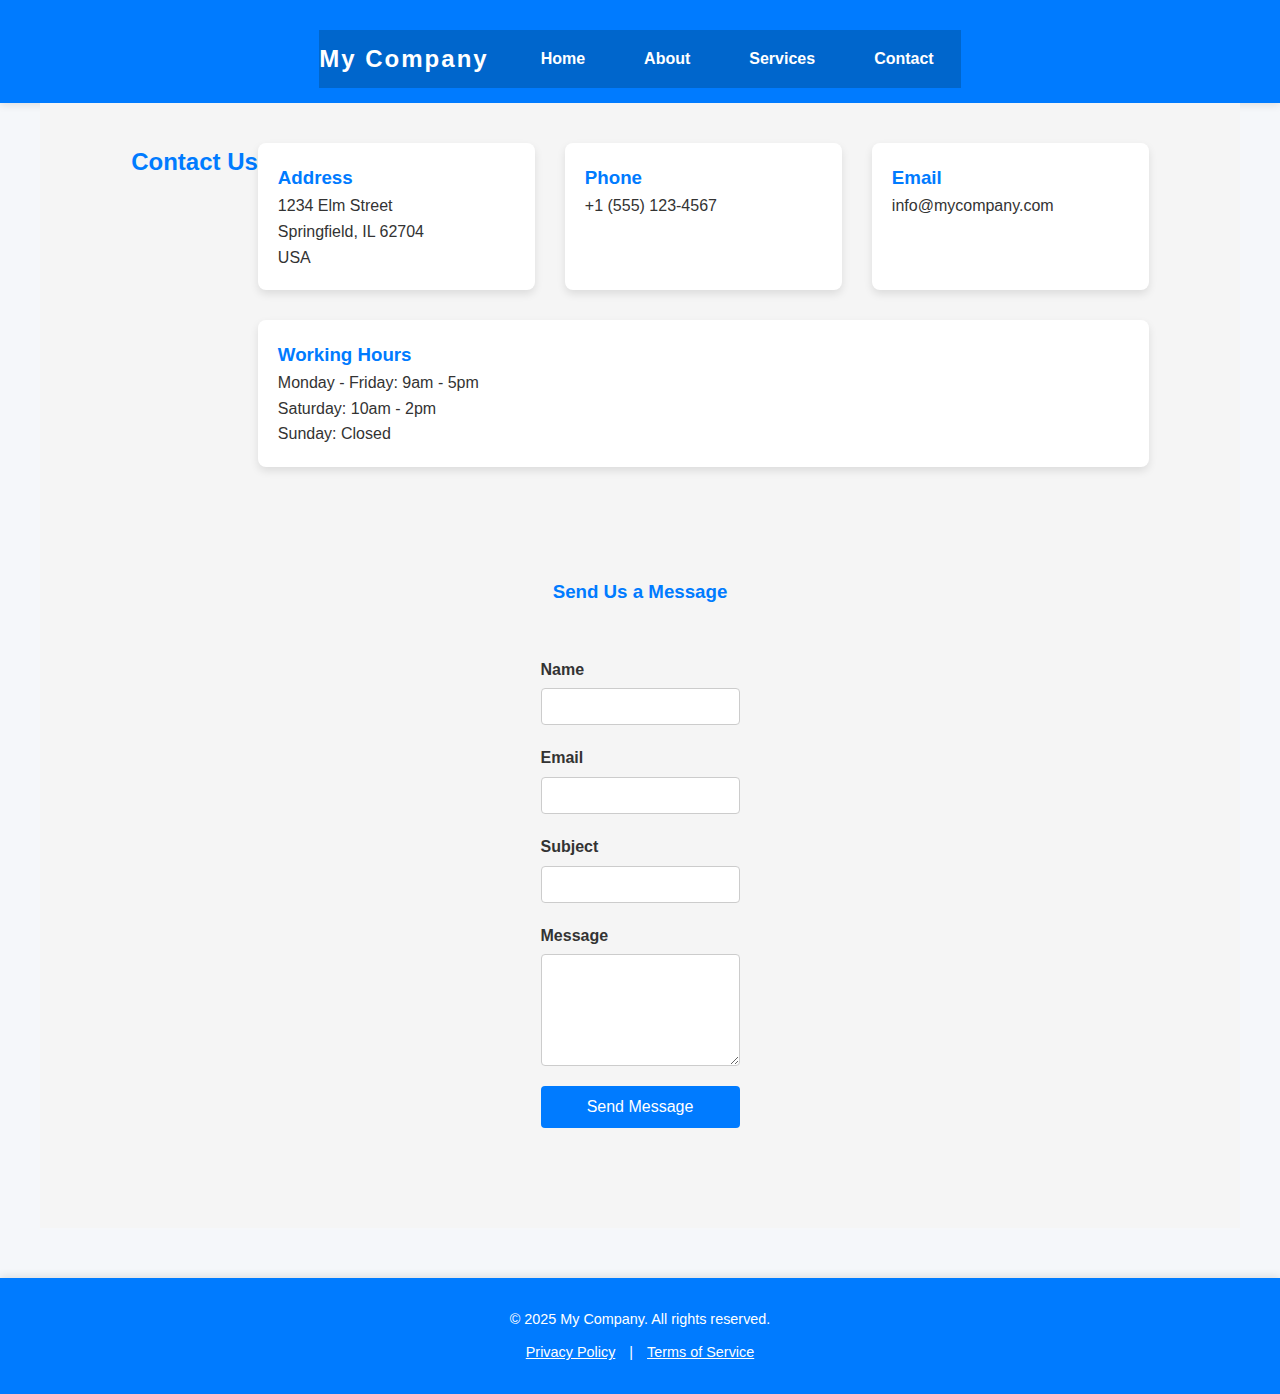
<file: contact.html>
<!DOCTYPE html>
<html lang="en">
<head>
    <link rel="stylesheet" href="main.css">
<meta charset="UTF-8" />
<meta name="viewport" content="width=device-width, initial-scale=1.0" />
<title>Contact Us</title>
<style>
  body {
    margin: 0;
    font-family: Arial, sans-serif;
    background-color: #f5f7fa; /* White Smoke */
    color: #333;
  }

  /* Header menu styling */
  header {
    background-color: #007bff; /* Blue */
    padding: 15px 30px;
  }

  header nav {
    display: flex;
    justify-content: space-between;
    align-items: center;
    flex-wrap: wrap;
  }

  header h1 {
    color: #fff;
    margin: 0;
    font-size: 24px;
  }

  nav ul {
    list-style: none;
    display: flex;
    margin: 0;
    padding: 0;
  }

  nav ul li {
    margin-left: 20px;
  }

  nav ul li a {
    color: #fff;
    text-decoration: none;
    font-weight: bold;
  }

  nav ul li a:hover {
    text-decoration: underline;
  }

  /* Main content styling */
  main {
    padding: 40px 20px;
    max-width: 1200px;
    margin: auto;
  }

  h2 {
    color: #007bff;
    text-align: center;
    margin-bottom: 30px;
  }

  /* Contact Details */
  .contact-details {
    display: flex;
    flex-wrap: wrap;
    gap: 30px;
    justify-content: center;
  }

  .detail {
    background-color: #fff;
    padding: 20px;
    border-radius: 8px;
    flex: 1 1 250px;
    box-shadow: 0 4px 8px rgba(0,0,0,0.1);
  }

  .detail h3 {
    margin-top: 0;
    color: #007bff;
  }

  /* Contact form styling */
  form {
    margin-top: 50px;
    display: flex;
    flex-direction: column;
    max-width: 600px;
    margin-left: auto;
    margin-right: auto;
  }

  label {
    margin-bottom: 6px;
    font-weight: bold;
  }

  input, textarea {
    padding: 10px;
    margin-bottom: 20px;
    border: 1px solid #ccc;
    border-radius: 4px;
    font-family: Arial, sans-serif;
  }

  button {
    background-color: #007bff;
    color: #fff;
    padding: 12px;
    border: none;
    border-radius: 4px;
    cursor: pointer;
    font-size: 16px;
  }

  button:hover {
    background-color: #0056b3;
  }

  /* Footer styling */
  footer {
    background-color: #007bff;
    color: #fff;
    padding: 20px 30px;
    text-align: center;
    margin-top: 50px;
  }

  /* Responsive adjustments */
  @media (max-width: 768px) {
    header nav {
      flex-direction: column;
      align-items: center;
    }

    nav ul {
      flex-direction: column;
      align-items: center;
    }

    nav ul li {
      margin: 10px 0;
    }
  }
</style>
</head>
<body>

<header>
  <nav>
    <h1>My Company</h1>
    <ul>
      <li><a href="#">Home</a></li>
      <li><a href="#">About</a></li>
      <li><a href="#">Services</a></li>
      <li><a href="#">Contact</a></li>
    </ul>
  </nav>
</header>

<main>
  <h2>Contact Us</h2>
  
  <section class="contact-details">
    <div class="detail">
      <h3>Address</h3>
      <p>1234 Elm Street<br/>Springfield, IL 62704<br/>USA</p>
    </div>
    <div class="detail">
      <h3>Phone</h3>
      <p>+1 (555) 123-4567</p>
    </div>
    <div class="detail">
      <h3>Email</h3>
      <p>info@mycompany.com</p>
    </div>
    <div class="detail">
      <h3>Working Hours</h3>
      <p>Monday - Friday: 9am - 5pm<br/>Saturday: 10am - 2pm<br/>Sunday: Closed</p>
    </div>
  </section>

  <section class="contact-form">
    <h3 style="text-align:center; margin-top:50px; color:#007bff;">Send Us a Message</h3>
    <form action="#" method="post">
      <label for="name">Name</label>
      <input type="text" id="name" name="name" required />

      <label for="email">Email</label>
      <input type="email" id="email" name="email" required />

      <label for="subject">Subject</label>
      <input type="text" id="subject" name="subject" />

      <label for="message">Message</label>
      <textarea id="message" name="message" rows="6" required></textarea>

      <button type="submit">Send Message</button>
    </form>
  </section>
</main>

<footer>
  <p>&copy; 2025 My Company. All rights reserved.</p>
  <p>
    <a href="#" style="color: #fff; text-decoration: underline;">Privacy Policy</a> | 
    <a href="#" style="color: #fff; text-decoration: underline;">Terms of Service</a>
  </p>
</footer>

</body>
</html>
</file>
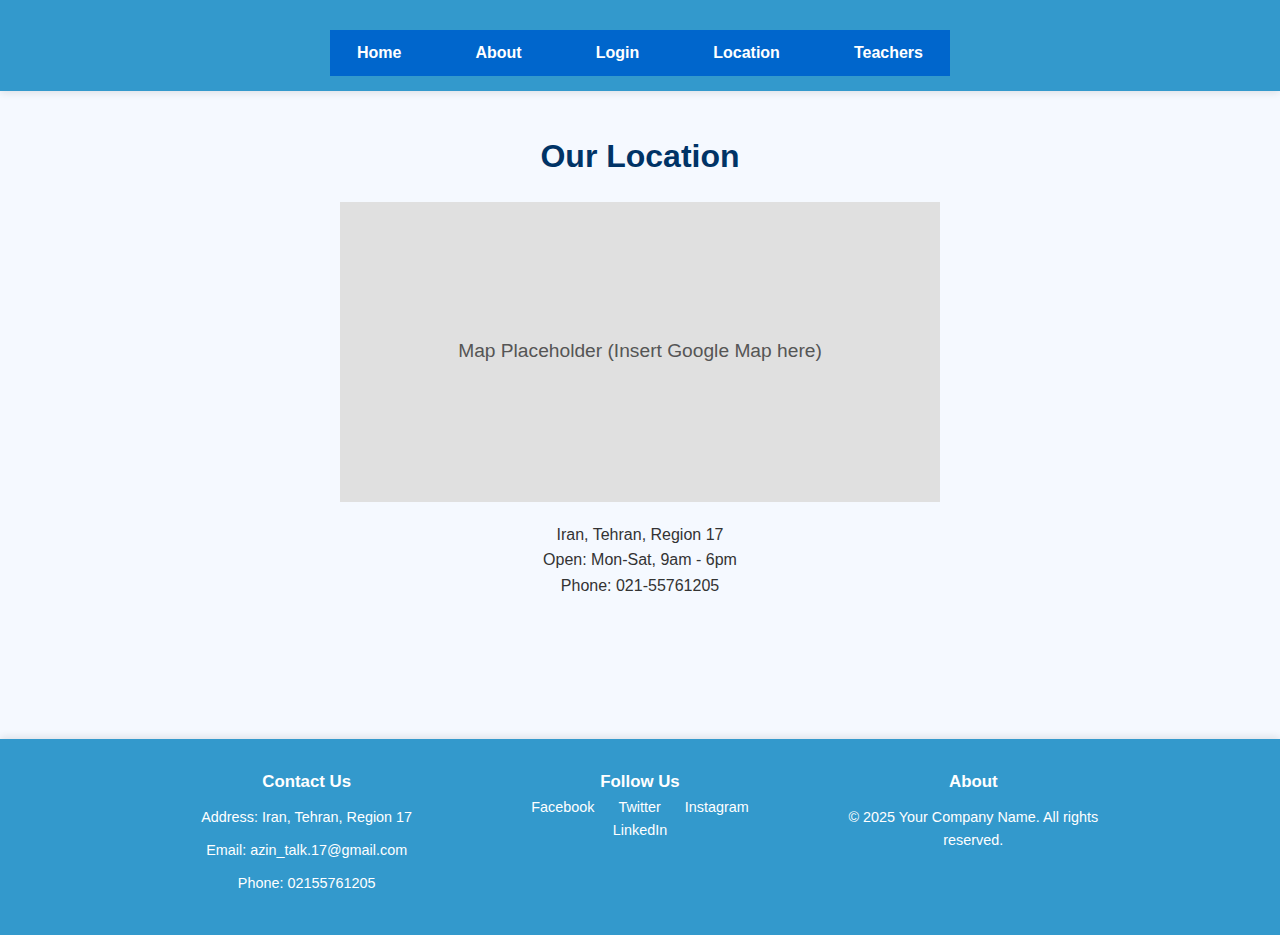
<file: loc.html>
<!DOCTYPE html>
<html lang="en">
<head>
    <link rel="stylesheet" href="main.css">
<meta charset="UTF-8" />
<meta name="viewport" content="width=device-width, initial-scale=1.0" />
<title>Our Location</title>
<style>
  body {
    margin: 0;
    font-family: Arial, sans-serif;
    background-color: #f5f9ff;
    color: #333;
  }

  header {
    background-color: #3399cc; 
    padding: 15px 20px;
  }

  header nav {
    display: flex;
    justify-content: center;
    gap: 20px;
  }

  header nav ul {
    list-style: none;
    padding: 0;
    margin: 0;
    display: flex;
    gap: 20px;
  }

  header nav a {
    color: white;
    text-decoration: none;
    font-weight: bold;
  }

  header nav a:hover {
    text-decoration: underline;
  }

  .location-section {
    padding: 40px 20px;
    text-align: center;
  }

  .location-section h1 {
    margin-bottom: 20px;
    color: #003366;
  }

  .map-placeholder {
    width: 100%;
    max-width: 600px;
    height: 300px;
    margin: 0 auto 20px;
    background-color: #e0e0e0; 
    display: flex;
    align-items: center;
    justify-content: center;
    font-size: 1.2em;
    color: #555;
  }

  footer {
    background-color: #3399cc; 
    padding: 20px;
    color: white;
  }

  .footer-container {
    max-width: 1000px;
    margin: 0 auto;
    display: flex;
    flex-wrap: wrap;
    justify-content: space-between;
  }

  .footer-column {
    flex: 1;
    min-width: 200px;
    margin: 10px;
  }

  .footer-column h3 {
    margin-top: 0;
  }

  .social-icons a {
    margin-right: 10px;
    color: white;
    text-decoration: none;
  }

  .social-icons a:hover {
    text-decoration: underline;
  }

  @media(max-width: 600px) {
    header nav {
      flex-direction: column;
      gap: 10px;
    }

    .map-placeholder {
      height: 200px;
    }

    .footer-container {
      flex-direction: column;
      align-items: center;
    }
  }
</style>
</head>
<body>

<header>
  <nav>
    <ul>
      <li><a href="index.html">Home</a></li>
      <li><a href="about.html">About</a></li>
      <li><a href="login.page.html">Login</a></li>
      <li><a href="loc.html">Location</a></li>
      <li><a href="teacher.html">Teachers</a></li>
    </ul>
  </nav>
</header>

<section id="location" class="location-section">
  <h1>Our Location</h1>
  <div class="map-placeholder">
    Map Placeholder (Insert Google Map here)
  </div>
  <p>Iran, Tehran, Region 17</p>
  <p>Open: Mon-Sat, 9am - 6pm</p>
  <p>Phone: 021-55761205</p>
</section>

<footer>
  <div class="footer-container">
    <div class="footer-column">
      <h3>Contact Us</h3>
      <p>Address: Iran, Tehran, Region 17</p>
      <p>Email: azin_talk.17@gmail.com</p>
      <p>Phone: 02155761205</p>
    </div>
    <div class="footer-column">
      <h3>Follow Us</h3>
      <div class="social-icons">
        <a href="#" aria-label="Facebook">Facebook</a>
        <a href="#" aria-label="Twitter">Twitter</a>
        <a href="#" aria-label="Instagram">Instagram</a>
        <a href="#" aria-label="LinkedIn">LinkedIn</a>
      </div>
    </div>
    <div class="footer-column">
      <h3>About</h3>
      <p>&copy; 2025 Your Company Name. All rights reserved.</p>
    </div>
  </div>
</footer>

</body>
</html>
</file>
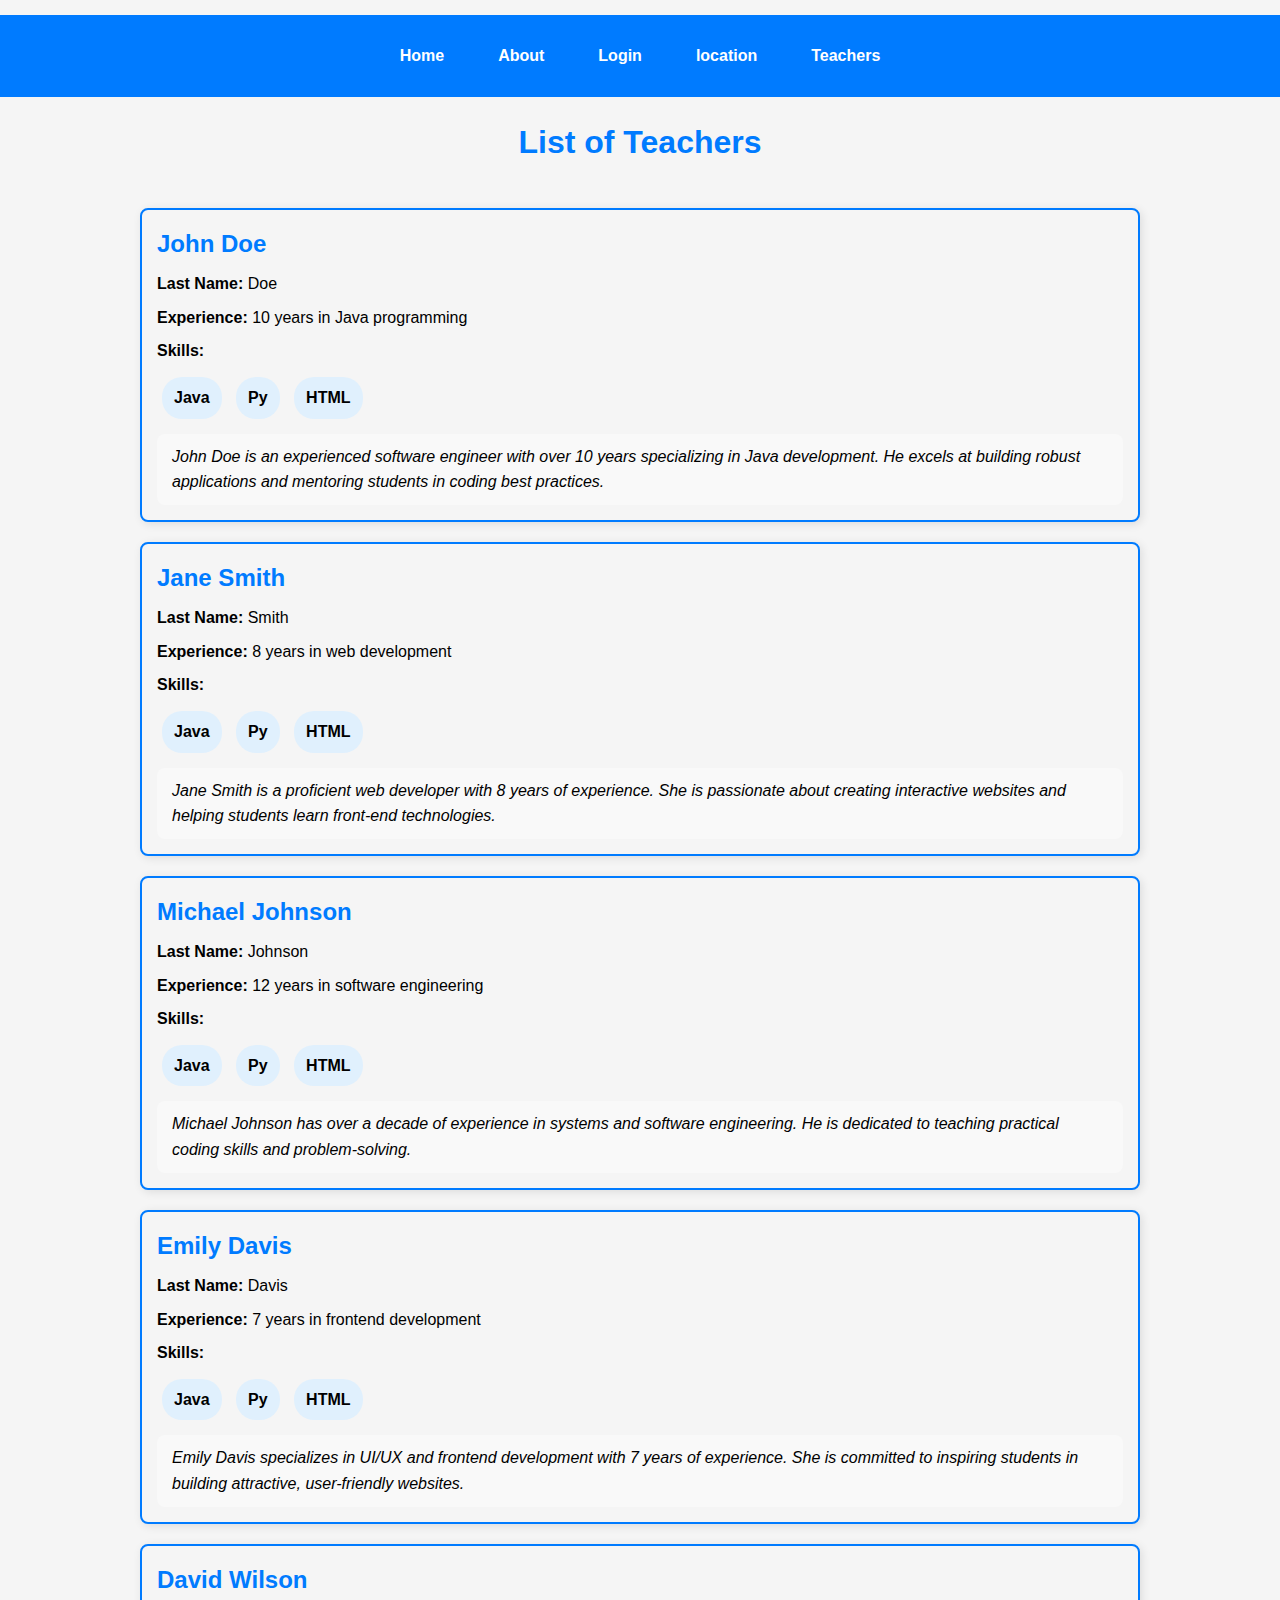
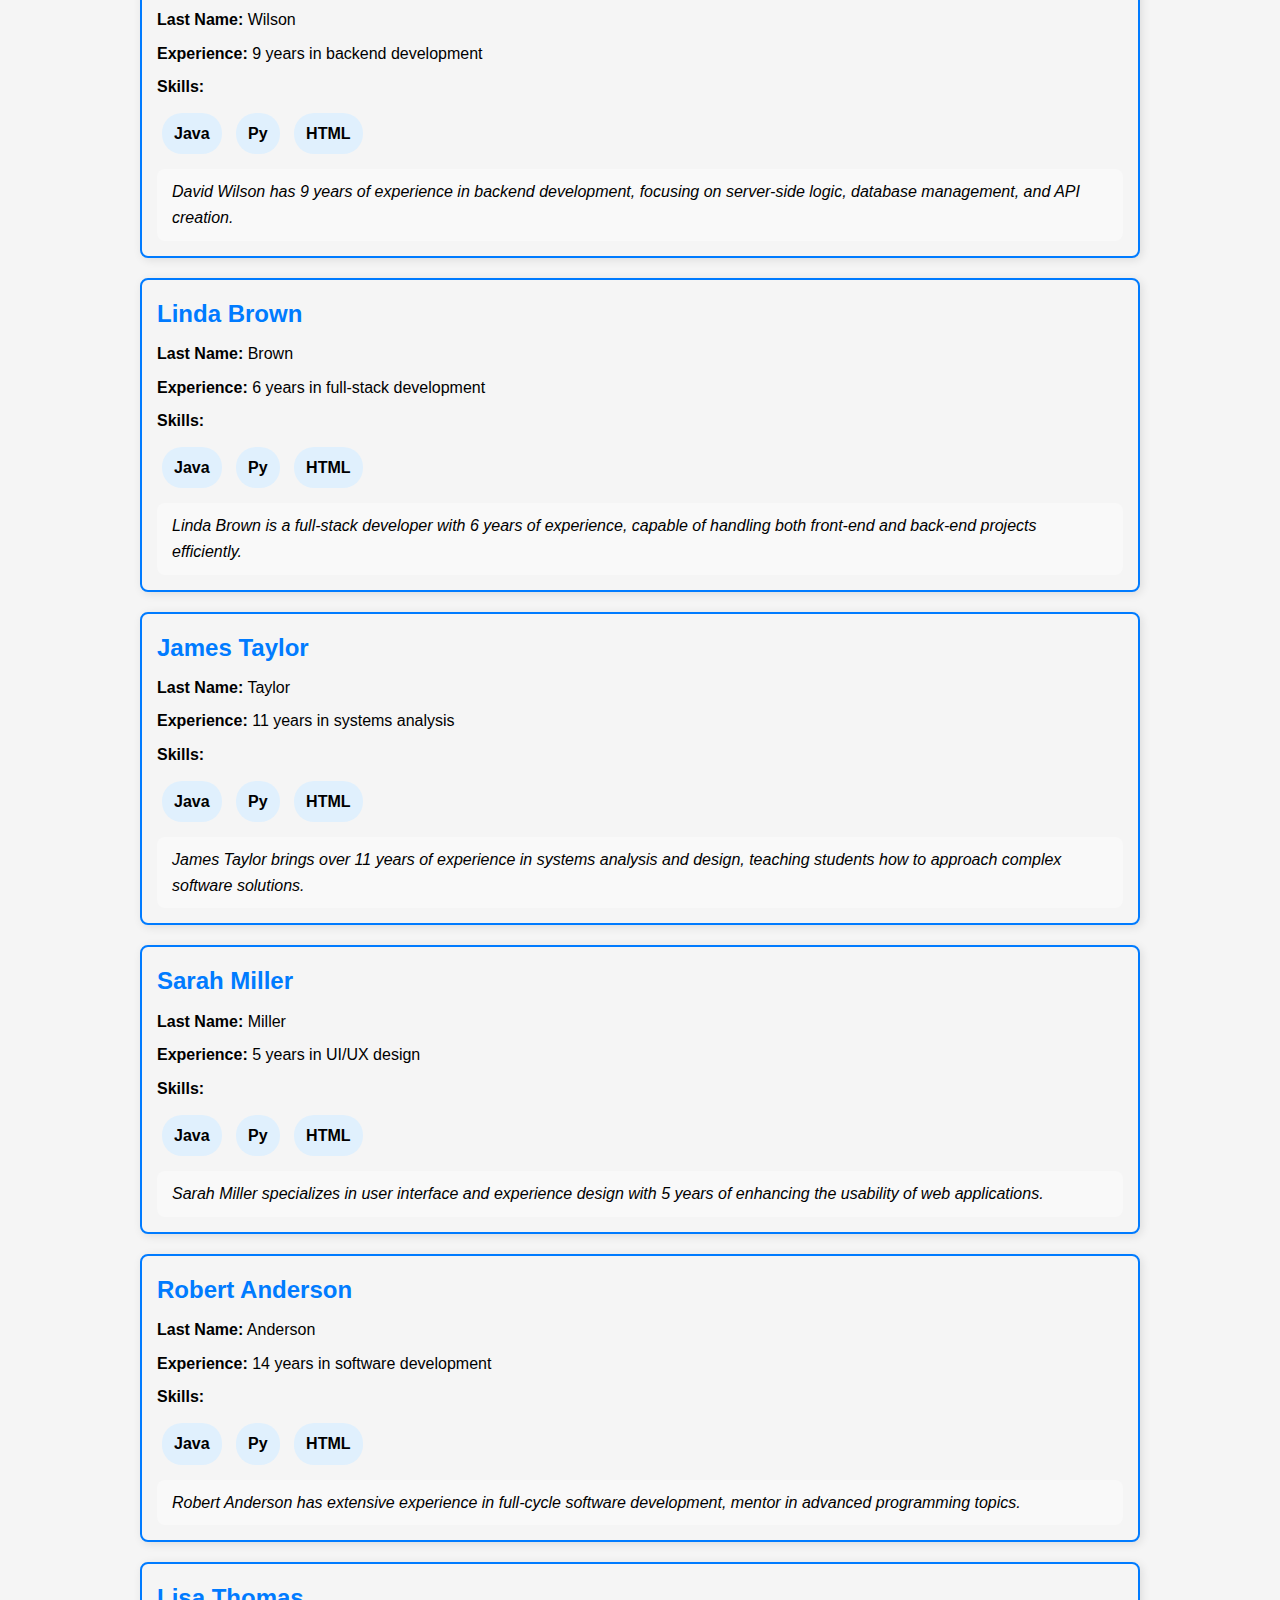
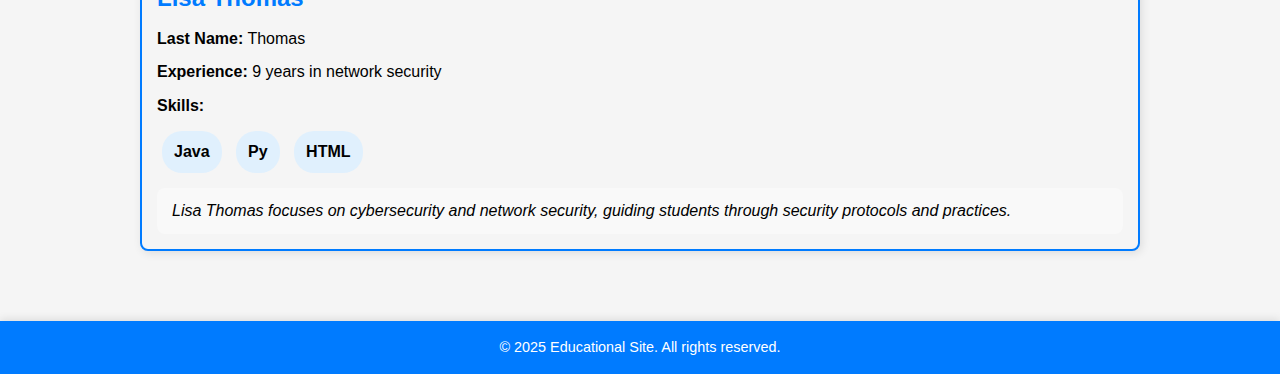
<file: teacher.html>
<!DOCTYPE html>
<html lang="en">
<head>
  <link rel="stylesheet" href="main.css">
<meta charset="UTF-8" />
<meta name="viewport" content="width=device-width, initial-scale=1.0" />
<title>Teachers List</title>
<style>
  body {
    font-family: Arial, sans-serif;
    background-color: whitesmoke;
    margin: 0;
    padding: 0;
    color: #000;
  }
  /* Navigation menu styles */
  nav {
    background-color: #007BFF;
    overflow: hidden;
    padding: 10px 20px;
  }
  nav a {
    float: left;
    color: #fff;
    text-align: center;
    padding: 12px 20px;
    text-decoration: none;
    font-weight: bold;
  }
  nav a:hover {
    background-color: #0056b3;
  }

  /* Header styles */
  h1 {
    color: #007BFF;
    text-align: center;
    padding: 20px 0;
    margin: 0;
  }

  /* Main content styles */
  .teacher-list {
    max-width: 1000px;
    margin: 20px auto;
  }

  .teacher {
    background-color: whitesmoke;
    border: 2px solid #007BFF;
    border-radius: 8px;
    padding: 15px;
    margin-bottom: 20px;
    box-shadow: 2px 2px 10px rgba(0,0,0,0.1);
  }

  .teacher h2 {
    margin-top: 0;
    color: #007BFF;
  }

  .teacher p {
    margin: 8px 0;
  }

  .skills {
    list-style-type: none;
    padding: 0;
    margin: 8px 0;
  }

  .skills li {
    display: inline-block;
    background-color: #e0f0fd;
    margin: 5px;
    padding: 8px 12px;
    border-radius: 20px;
    font-weight: bold;
  }

  /* Description styles */
  .description {
    margin-top: 10px;
    background-color: #f9f9f9;
    padding: 10px 15px;
    border-radius: 8px;
    font-style: italic;
  }

  /* Footer styles */
  footer {
    background-color: #007BFF;
    color: #fff;
    text-align: center;
    padding: 15px 20px;
    margin-top: 30px;
  }
</style>
</head>
<body>

<!-- Navigation Menu -->
<nav>
        <ul>
          <li><a href="index.html">Home</a></li>
          <li><a href="about.html">About</a></li>
          <li><a href="login.page.html">Login</a></li>
          <li><a href="loc.html">location</a></li>
          <li><a href="teacher.html">Teachers</a></li>
        </ul>
      </nav>
<!-- Page Title -->
<h1>List of Teachers</h1>

<!-- Teachers list -->
<div class="teacher-list">
  <div class="teacher">
    <h2>John Doe</h2>
    <p><strong>Last Name:</strong> Doe</p>
    <p><strong>Experience:</strong> 10 years in Java programming</p>
    <p><strong>Skills:</strong></p>
    <ul class="skills">
      <li>Java</li>
      <li>Py</li>
      <li>HTML</li>
    </ul>
    <div class="description">
      John Doe is an experienced software engineer with over 10 years specializing in Java development. He excels at building robust applications and mentoring students in coding best practices.
    </div>
  </div>
  <div class="teacher">
    <h2>Jane Smith</h2>
    <p><strong>Last Name:</strong> Smith</p>
    <p><strong>Experience:</strong> 8 years in web development</p>
    <p><strong>Skills:</strong></p>
    <ul class="skills">
      <li>Java</li>
      <li>Py</li>
      <li>HTML</li>
    </ul>
    <div class="description">
      Jane Smith is a proficient web developer with 8 years of experience. She is passionate about creating interactive websites and helping students learn front-end technologies.
    </div>
  </div>
  <div class="teacher">
    <h2>Michael Johnson</h2>
    <p><strong>Last Name:</strong> Johnson</p>
    <p><strong>Experience:</strong> 12 years in software engineering</p>
    <p><strong>Skills:</strong></p>
    <ul class="skills">
      <li>Java</li>
      <li>Py</li>
      <li>HTML</li>
    </ul>
    <div class="description">
      Michael Johnson has over a decade of experience in systems and software engineering. He is dedicated to teaching practical coding skills and problem-solving.
    </div>
  </div>
  <div class="teacher">
    <h2>Emily Davis</h2>
    <p><strong>Last Name:</strong> Davis</p>
    <p><strong>Experience:</strong> 7 years in frontend development</p>
    <p><strong>Skills:</strong></p>
    <ul class="skills">
      <li>Java</li>
      <li>Py</li>
      <li>HTML</li>
    </ul>
    <div class="description">
      Emily Davis specializes in UI/UX and frontend development with 7 years of experience. She is committed to inspiring students in building attractive, user-friendly websites.
    </div>
  </div>
  <div class="teacher">
    <h2>David Wilson</h2>
    <p><strong>Last Name:</strong> Wilson</p>
    <p><strong>Experience:</strong> 9 years in backend development</p>
    <p><strong>Skills:</strong></p>
    <ul class="skills">
      <li>Java</li>
      <li>Py</li>
      <li>HTML</li>
    </ul>
    <div class="description">
      David Wilson has 9 years of experience in backend development, focusing on server-side logic, database management, and API creation.
    </div>
  </div>
  <div class="teacher">
    <h2>Linda Brown</h2>
    <p><strong>Last Name:</strong> Brown</p>
    <p><strong>Experience:</strong> 6 years in full-stack development</p>
    <p><strong>Skills:</strong></p>
    <ul class="skills">
      <li>Java</li>
      <li>Py</li>
      <li>HTML</li>
    </ul>
    <div class="description">
      Linda Brown is a full-stack developer with 6 years of experience, capable of handling both front-end and back-end projects efficiently.
    </div>
  </div>
  <div class="teacher">
    <h2>James Taylor</h2>
    <p><strong>Last Name:</strong> Taylor</p>
    <p><strong>Experience:</strong> 11 years in systems analysis</p>
    <p><strong>Skills:</strong></p>
    <ul class="skills">
      <li>Java</li>
      <li>Py</li>
      <li>HTML</li>
    </ul>
    <div class="description">
      James Taylor brings over 11 years of experience in systems analysis and design, teaching students how to approach complex software solutions.
    </div>
  </div>
  <div class="teacher">
    <h2>Sarah Miller</h2>
    <p><strong>Last Name:</strong> Miller</p>
    <p><strong>Experience:</strong> 5 years in UI/UX design</p>
    <p><strong>Skills:</strong></p>
    <ul class="skills">
      <li>Java</li>
      <li>Py</li>
      <li>HTML</li>
    </ul>
    <div class="description">
      Sarah Miller specializes in user interface and experience design with 5 years of enhancing the usability of web applications.
    </div>
  </div>
  <div class="teacher">
    <h2>Robert Anderson</h2>
    <p><strong>Last Name:</strong> Anderson</p>
    <p><strong>Experience:</strong> 14 years in software development</p>
    <p><strong>Skills:</strong></p>
    <ul class="skills">
      <li>Java</li>
      <li>Py</li>
      <li>HTML</li>
    </ul>
    <div class="description">
      Robert Anderson has extensive experience in full-cycle software development, mentor in advanced programming topics.
    </div>
  </div>
  <div class="teacher">
    <h2>Lisa Thomas</h2>
    <p><strong>Last Name:</strong> Thomas</p>
    <p><strong>Experience:</strong> 9 years in network security</p>
    <p><strong>Skills:</strong></p>
    <ul class="skills">
      <li>Java</li>
      <li>Py</li>
      <li>HTML</li>
    </ul>
    <div class="description">
      Lisa Thomas focuses on cybersecurity and network security, guiding students through security protocols and practices.
    </div>
  </div>
</div>

<!-- Footer -->
<footer>
  &copy; 2025 Educational Site. All rights reserved.
</footer>
<style>
  /* Keep your existing styles */
  /* Navigation menu styles */
  nav {
    background-color: #007BFF;
  }
  nav ul {
    display: flex;
    flex-wrap: nowrap; /* Keep items in one row unless small screen */
    justify-content: center;
    padding: 10px 20px;
    margin: 0;
  }
  nav li {
    /* Remove float, as flex handles layout */
    margin: 0 10px;
  }
  nav a {
    display: block;
    color: #fff;
    text-align: center;
    padding: 12px 20px;
    text-decoration: none;
    font-weight: bold;
  }
  nav a:hover {
    background-color: #0056b3;
  }

  /* Responsive adjustments for menu on smaller screens */
  @media (max-width: 600px) {
    nav ul {
      flex-direction: column; /* Stack items vertically on small screens */
      align-items: center; /* Center the menu items */
    }
    nav li {
      margin: 5px 0; /* Reduce spacing for vertical layout */
    }
    /* Optional: Add a toggle button for menu (not required here) */
  }
</style>

</body>
</html>
</file>
<file: main.css>
* {
  margin: 0;
  padding: 0;
  box-sizing: border-box;

}

body {
  font-family: 'Helvetica Neue', Helvetica, Arial, sans-serif;
  line-height: 1.6;
  color: #333;
  background-color: #f4f4f4;
}

header {
  background-color: #2c3e50;
  padding: 20px 0;
  color: #fff;
}

.container {
    text-align: center;
  width: 90%;
  margin: 0 auto;
  max-width: 1200px;
}

header h1 {
  text-align: center;
  font-size: 2.5em;
  margin-bottom: 10px;
}

nav {
  margin-top: 10px;
  text-align: center;
}

nav ul {
  list-style: none;
  display: flex;
  justify-content: center;
  text-align: center;
}

nav ul li {
  margin: 0 15px;
  text-align: center;
}

nav ul li a {
  color: #ecf0f1;
  text-decoration: none;
  font-weight: bold;
  padding: 8px 12px;
  transition: background-color 0.3s, color 0.3s;
  text-align: center;
}

nav ul li a:hover {
  background-color: #34495e;
  border-radius: 4px;
}

main {
  padding: 40px 0;
}

section {
  margin-bottom: 60px;
}

section h2 {
  text-align: center;
  margin-bottom: 20px;
  font-size: 2em;
  color: #2c3e50;
}

.details {
  display: flex;
  flex-wrap: wrap;
  justify-content: center;
  gap: 20px;
}

.card {
  background: #fff;
  padding: 20px;
  border-radius: 8px;
  flex: 1 1 300px;
  box-shadow: 0 4px 8px rgba(0,0,0,0.1);
  transition: transform 0.3s, box-shadow 0.3s;
}

.card:hover {
  transform: translateY(-5px);
  box-shadow: 0 8px 16px rgba(0,0,0,0.2);
}

footer {
  background-color: #2c3e50;
  color: #fff;
  padding: 30px 0;
}

footer .footer-content {
  display: flex;
  flex-direction: column;
  align-items: center;
  text-align: center;
}

footer p {
  margin: 10px 0;
}

@media (max-width: 768px) {
  nav ul {
    flex-direction: column;
  }
  .details {
    flex-direction: column;
    align-items: center;
  }
}

body {
    font-family: Arial, sans-serif;
    margin: 0;
    background-color: #f5f5f5;
    display: flex;
    flex-direction: column;
    min-height: 100vh;
    color: #333;
}

header {
    background-color: #2980b9;
    padding: 20px;
    display: flex;
    flex-direction: column;
    align-items: center;
    box-shadow: 0 2px 8px rgba(0,0,0,0.1);
}
header h1 {
    margin: 0;
    font-size: 2em;
    letter-spacing: 2px;
}

nav {
    margin-top: 15px;
    display: flex;
    gap: 20px;
}
nav a {
    color: white;
    text-decoration: none;
    font-weight: bold;
    padding: 8px 12px;
    border-radius: 4px;
    transition: background-color 0.2s, transform 0.2s;
}
nav a:hover {
    background-color: rgba(255, 255, 255, 0.2);
    transform: translateY(-2px);
}

main {
    display: flex;
    flex-wrap: wrap;
    justify-content: center;
    padding: 30px 20px;
    flex: 1;
    background-color: #f5f5f5;
    max-width: 1200px;
    margin: auto;
}

.section {
    background-color: white;
    box-shadow: 0 4px 12px rgba(0,0,0,0.1);
    border-radius: 12px;
    width: 45%;
    min-width: 300px;
    margin: 15px;
    padding: 30px 20px;
    box-sizing: border-box;
    transition: transform 0.2s, box-shadow 0.2s;
}
.section:hover {
    transform: translateY(-3px);
    box-shadow: 0 8px 16px rgba(0,0,0,0.2);
}

@media(max-width: 768px) {
    .section {
        width: 90%;
    }
}

.login-form {
    display: flex;
    flex-direction: column;
}
.login-form label {
    margin-top: 10px;
    margin-bottom: 5px;
    font-weight: bold;
}
.login-form input[type="number"],
.login-form input[type="text"],
.login-form input[type="password"] {

    padding: 12px;
    border: 1px solid #ccc;
    border-radius: 8px;
    font-size: 1em;
    outline: none;
    transition: border-color 0.2s;
}
.login-form input[type="text"]:focus,
.login-form input[type="password"]:focus {
    border-color: #2980b9;
}

.login-form button {
    margin-top: 20px;
    padding: 14px;
    background-color: #2980b9;
    color: white;
    border: none;
    border-radius: 8px;
    font-size: 1.1em;
    cursor: pointer;
    transition: background-color 0.3s, transform 0.2s;
}
.login-form button:hover {
    background-color: #3498db;
    transform: translateY(-2px);
}


.signup-btn {
    display: inline-block;
    margin-top: 15px;
    padding: 8px 12px; 
    font-size: 0.9em; 
    background-color: #1abc9c;
    color: white;
    border-radius: 6px; 
    text-decoration: none;
    width: auto; 
    text-align: center;
    box-shadow: 0 2px 5px rgba(0,0,0,0.2);
    transition: background-color 0.3s, transform 0.2s, box-shadow 0.2s;
}
.signup-btn:hover {
    background-color: #16a085;
    transform: translateY(-1px);
    box-shadow: 0 3px 6px rgba(0,0,0,0.3);
}


.how-to {
    line-height: 1.6;
    font-size: 1.1em;
}


footer {
    background-color: #222;
    color: #eee;
    padding: 20px;
    text-align: center;
    font-size: 0.9em;
    box-shadow: 0 -2px 8px rgba(0,0,0,0.1);
}
footer a {
    color: #2980b9;
    margin: 0 10px;
    text-decoration: none;
    transition: color 0.2s;
}
footer a:hover {
    color: #3498db;
    text-decoration: underline;
}
nav {
  margin-top: 10px;
  display: flex;
  justify-content: center; 
}

nav ul {
  list-style: none;
  display: flex;
  padding: 0;
  margin: 0;
}

nav ul li {
  margin: 0 15px;
}

nav ul li a {
  color: #ecf0f1;
  text-decoration: none;
  font-weight: bold;
  padding: 8px 12px;
  transition: background-color 0.3s, color 0.3s;
}
header {
  background-color: #2980b9;
  padding: 20px;
  display: flex;
  flex-direction: column;
  align-items: center;
  box-shadow: 0 2px 8px rgba(0,0,0,0.1);
}

header h1 {
  margin: 0;
  font-size: 2em;
  letter-spacing: 2px;
}

nav {
  margin-top: 15px;
  display: flex;
  justify-content: center; 
}

nav ul {
  list-style: none;
  display: flex; 
  padding: 0;
  margin: 0;
}

nav ul li {
  margin: 0 15px;
}

nav ul li a {
  color: white;
  text-decoration: none;
  font-weight: bold;
  padding: 8px 12px;
  border-radius: 4px;
  transition: background-color 0.2s, transform 0.2s;
}
nav ul li a:hover {
  background-color: rgba(255, 255, 255, 0.2);
  transform: translateY(-2px);
}


body {
    font-family: Arial, sans-serif;
    margin: 0;
    padding: 0;
    line-height: 1.6;
    background-color: #f0f0f0; 
}


nav {
    background-color: #0066cc; 
    padding: 10px 0;
}
nav ul {
    list-style: none;
    display: flex;
    justify-content: center;
    margin: 0;
    padding: 0;
}
nav ul li {
    margin: 0 15px;
}
nav ul li a {
    color: #ffffff; 
    text-decoration: none;
    font-weight: bold;
    font-size: 16px;
    padding: 8px 12px;
    border-radius: 4px;
    transition: background-color 0.3s, color 0.3s;
}
nav ul li a:hover {
    background-color: #005bb5;
    color: #e0e0e0; 
}


header {
    background-color: #007ACC; 
    color: #fff; 
    padding: 20px 0;
    text-align: center;
}

.container {
    width: 80%;
    margin: auto;
    overflow: hidden;
}


h1 {
    margin: 0;
}


.about, .contact-detail, .contact-info {
    padding: 20px;
    background: #ffffff;
    margin-top: 20px;
    border-radius: 5px;
    box-shadow: 0 2px 5px rgba(0,0,0,0.1);
}


.images {
    display: flex;
    justify-content: center;
    margin-top: 20px;
    flex-wrap: wrap;
}
.images img {
    max-width: 500px; 
    width: 100%;
    margin: 10px;
    border-radius: 8px;
    border: 2px solid #cccccc;
}


.details-box {
    border: 1px solid #bbb;
    padding: 15px;
    margin-top: 15px;
    border-radius: 5px;
    background-color: #f9f9f9;
}


footer {
    background-color: #007ACC; 
    color: #fff;
    text-align: center;
    padding: 15px 0;
    margin-top: 40px;
}

@media(max-width: 768px){
    .images {
        flex-direction: column;
        align-items: center;
    }
}
.teach{
  width: 50%;
  height: 800px;
  margin: auto; 
  background-color: white;
  border: 2px solid black;
}
.list{
  text-align: center;
  margin-top: 50px;
  font-size: 32px;
  font-family: Arial, Helvetica, sans-serif;
  font-weight: bolder;  
}
</file>
